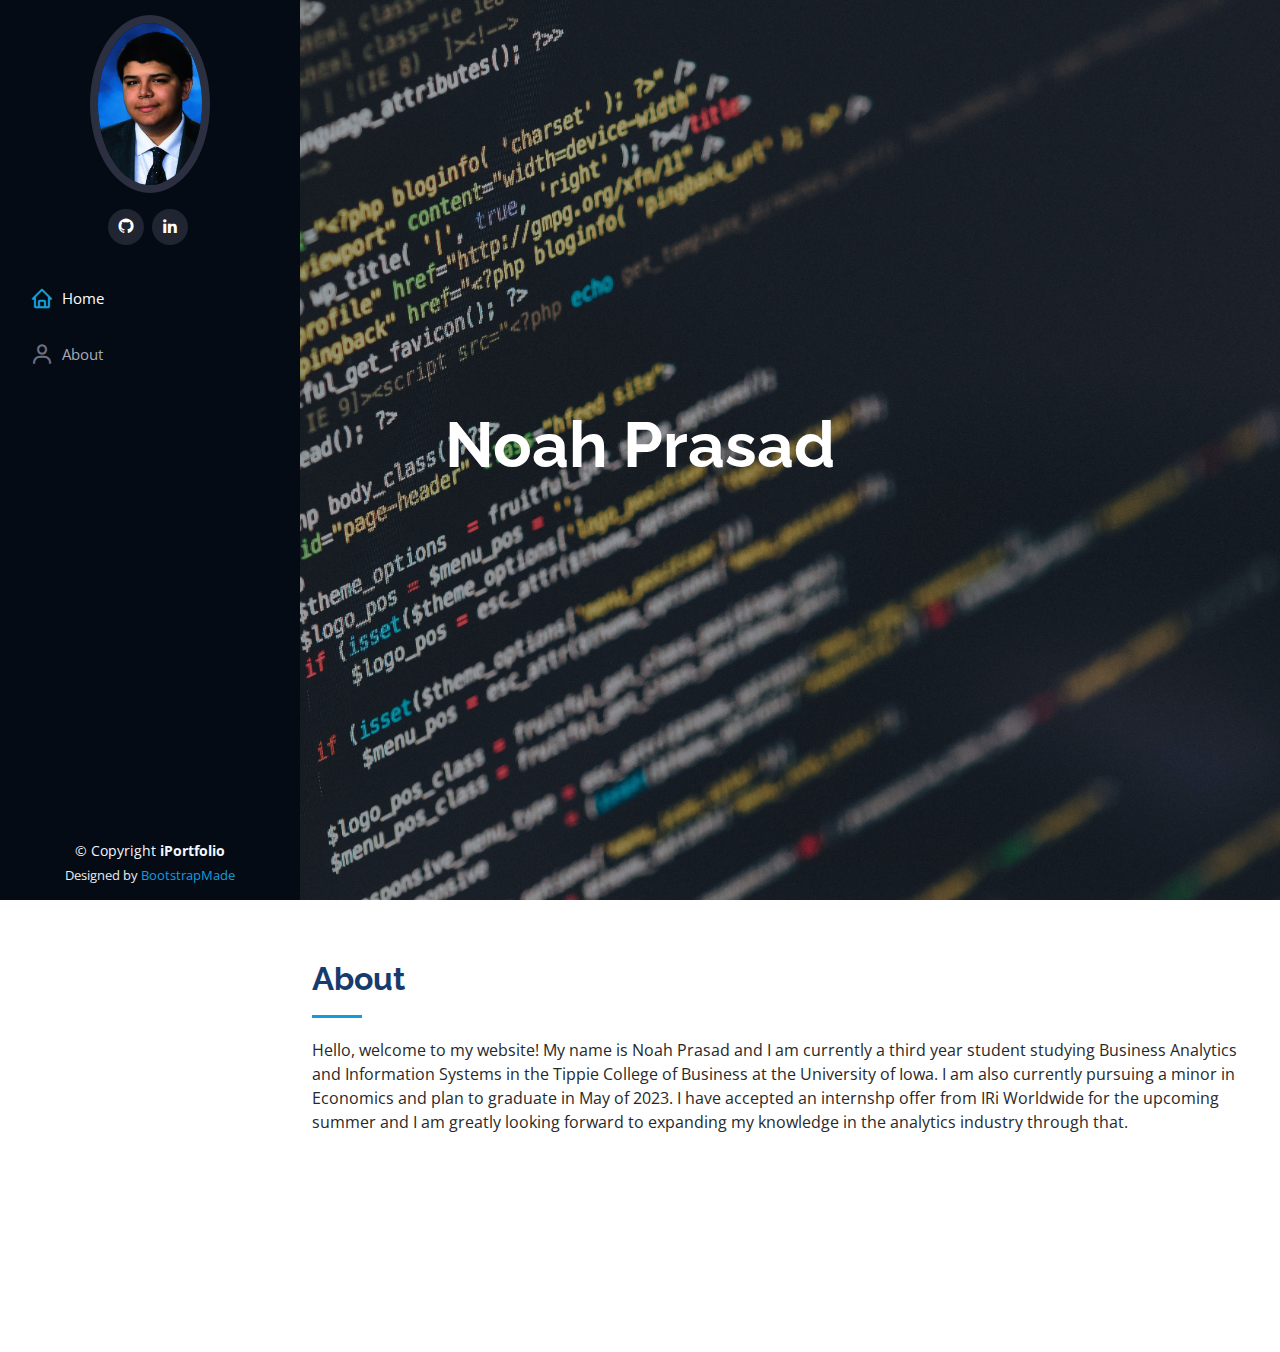
<file: index.html>
<!DOCTYPE html>
<html lang="en">

<head>
  <meta charset="utf-8">
  <meta content="width=device-width, initial-scale=1.0" name="viewport">

  <title>Noah Prasad</title>
  <meta content="" name="description">
  <meta content="" name="keywords">

  <!-- Favicons -->
  <link href="assets/img/favicon.png" rel="icon">
  <link href="assets/img/apple-touch-icon.png" rel="apple-touch-icon">

  <!-- Google Fonts -->
  <link href="https://fonts.googleapis.com/css?family=Open+Sans:300,300i,400,400i,600,600i,700,700i|Raleway:300,300i,400,400i,500,500i,600,600i,700,700i|Poppins:300,300i,400,400i,500,500i,600,600i,700,700i" rel="stylesheet">

  <!-- Vendor CSS Files -->
  <link href="assets/vendor/aos/aos.css" rel="stylesheet">
  <link href="assets/vendor/bootstrap/css/bootstrap.min.css" rel="stylesheet">
  <link href="assets/vendor/bootstrap-icons/bootstrap-icons.css" rel="stylesheet">
  <link href="assets/vendor/boxicons/css/boxicons.min.css" rel="stylesheet">
  <link href="assets/vendor/glightbox/css/glightbox.min.css" rel="stylesheet">
  <link href="assets/vendor/swiper/swiper-bundle.min.css" rel="stylesheet">

  <!-- Template Main CSS File -->
  <link href="assets/css/style.css" rel="stylesheet">

  <!-- =======================================================
  * Template Name: iPortfolio - v3.7.0
  * Template URL: https://bootstrapmade.com/iportfolio-bootstrap-portfolio-websites-template/
  * Author: BootstrapMade.com
  * License: https://bootstrapmade.com/license/
  ======================================================== -->
</head>

<body>

  <!-- ======= Mobile nav toggle button ======= -->
  <i class="bi bi-list mobile-nav-toggle d-xl-none"></i>

  <!-- ======= Header ======= -->
  <header id="header">
    <div class="d-flex flex-column">

      <div class="profile">
        <img src="assets/img/2019Pic.jpg" alt="" class="img-fluid rounded-circle">
        <div class="social-links mt-3 text-center">
          <a href="https://github.com/noah-prasad" class="GitHub" ><i class="bx bxl-github" ></i></a>
          <a href="https://www.linkedin.com/in/noah-prasad-7a62b321a/" class="linkedin"><i class="bx bxl-linkedin"></i></a>
        </div>
      </div>

      <nav id="navbar" class="nav-menu navbar">
        <ul>
          <li><a href="#hero" class="nav-link scrollto active"><i class="bx bx-home"></i> <span>Home</span></a></li>
          <li><a href="#about" class="nav-link scrollto"><i class="bx bx-user"></i> <span>About</span></a></li>
        </ul>
      </nav><!-- .nav-menu -->
    </div>
  </header><!-- End Header -->

  <!-- ======= Hero Section ======= -->
  <section id="hero" class="d-flex flex-column justify-content-center align-items-center">
    <div class="hero-container" data-aos="fade-in">
      <h1>Noah Prasad</h1>
    </div>
  </section><!-- End Hero -->

  <main id="main">

    <!-- ======= About Section ======= -->
    <section id="about" class="about">
      <div class="container">

        <div class="section-title">
          <h2>About</h2>
          <p>Hello, welcome to my website! My name is Noah Prasad and I am currently a third year student studying Business Analytics and Information Systems in the Tippie College of Business at the University of Iowa. I am also currently pursuing a minor in Economics and plan to graduate in May of 2023. I have accepted an internshp offer from IRi Worldwide for the upcoming summer and I am greatly looking forward to expanding my knowledge in the analytics industry through that.</p>
        </div>

        <div class="row">
          <div class="col-lg-8 pt-4 pt-lg-0 content" data-aos="fade-left">
            <h3>Contact Me:</h3>
            <div class="row">
              <div class="col-lg-6">
                <ul>
                  <li><i class="bi bi-chevron-right"></i> <strong>Email:</strong> <span>noah-prasad@uiowa.edu</span></li>
                  <li><i class="bi bi-chevron-right"></i> <strong>Phone:</strong> <span>(847)-431-8211</span></li>
                </ul>
              </div>
            </div>
          </div>
        </div>

      </div>
    </section><!-- End About Section -->


          </div>
          <div class="swiper-pagination"></div>
        </div>

      </div>
    </section><!-- End Testimonials Section -->

    
  </main><!-- End #main -->

  <!-- ======= Footer ======= -->
  <footer id="footer">
    <div class="container">
      <div class="copyright">
        &copy; Copyright <strong><span>iPortfolio</span></strong>
      </div>
      <div class="credits">
        <!-- All the links in the footer should remain intact. -->
        <!-- You can delete the links only if you purchased the pro version. -->
        <!-- Licensing information: https://bootstrapmade.com/license/ -->
        <!-- Purchase the pro version with working PHP/AJAX contact form: https://bootstrapmade.com/iportfolio-bootstrap-portfolio-websites-template/ -->
        Designed by <a href="https://bootstrapmade.com/">BootstrapMade</a>
      </div>
    </div>
  </footer><!-- End  Footer -->

  <a href="#" class="back-to-top d-flex align-items-center justify-content-center"><i class="bi bi-arrow-up-short"></i></a>

  <!-- Vendor JS Files -->
  <script src="assets/vendor/purecounter/purecounter.js"></script>
  <script src="assets/vendor/aos/aos.js"></script>
  <script src="assets/vendor/bootstrap/js/bootstrap.bundle.min.js"></script>
  <script src="assets/vendor/glightbox/js/glightbox.min.js"></script>
  <script src="assets/vendor/isotope-layout/isotope.pkgd.min.js"></script>
  <script src="assets/vendor/swiper/swiper-bundle.min.js"></script>
  <script src="assets/vendor/typed.js/typed.min.js"></script>
  <script src="assets/vendor/waypoints/noframework.waypoints.js"></script>
  <script src="assets/vendor/php-email-form/validate.js"></script>

  <!-- Template Main JS File -->
  <script src="assets/js/main.js"></script>

  <!-- Global site tag (gtag.js) - Google Analytics -->
<script async src="https://www.googletagmanager.com/gtag/js?id=G-T2H68P3661"></script>
<script>
  window.dataLayer = window.dataLayer || [];
  function gtag(){dataLayer.push(arguments);}
  gtag('js', new Date());

  gtag('config', 'G-T2H68P3661');
</script>
</body>

</html>
</file>
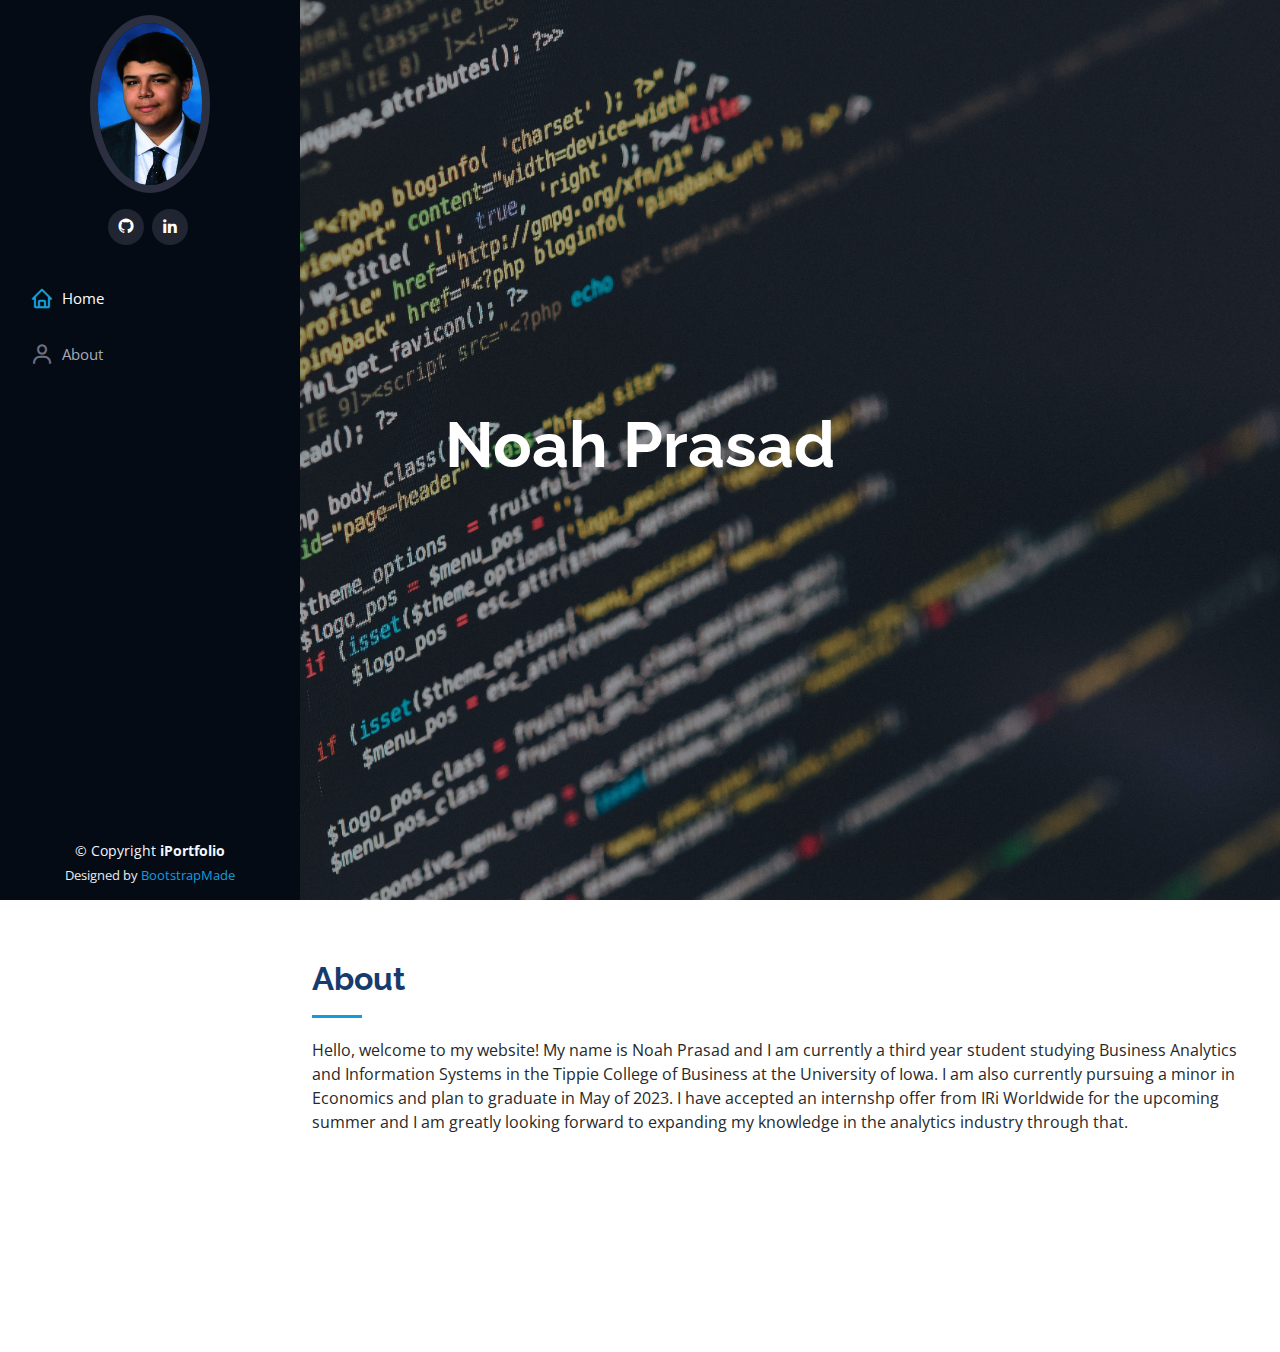
<file: iPortfolio/index.html>
<!DOCTYPE html>
<html lang="en">

<head>
  <meta charset="utf-8">
  <meta content="width=device-width, initial-scale=1.0" name="viewport">

  <title>Noah Prasad</title>
  <meta content="" name="description">
  <meta content="" name="keywords">

  <!-- Favicons -->
  <link href="assets/img/favicon.png" rel="icon">
  <link href="assets/img/apple-touch-icon.png" rel="apple-touch-icon">

  <!-- Google Fonts -->
  <link href="https://fonts.googleapis.com/css?family=Open+Sans:300,300i,400,400i,600,600i,700,700i|Raleway:300,300i,400,400i,500,500i,600,600i,700,700i|Poppins:300,300i,400,400i,500,500i,600,600i,700,700i" rel="stylesheet">

  <!-- Vendor CSS Files -->
  <link href="assets/vendor/aos/aos.css" rel="stylesheet">
  <link href="assets/vendor/bootstrap/css/bootstrap.min.css" rel="stylesheet">
  <link href="assets/vendor/bootstrap-icons/bootstrap-icons.css" rel="stylesheet">
  <link href="assets/vendor/boxicons/css/boxicons.min.css" rel="stylesheet">
  <link href="assets/vendor/glightbox/css/glightbox.min.css" rel="stylesheet">
  <link href="assets/vendor/swiper/swiper-bundle.min.css" rel="stylesheet">

  <!-- Template Main CSS File -->
  <link href="assets/css/style.css" rel="stylesheet">

  <!-- =======================================================
  * Template Name: iPortfolio - v3.7.0
  * Template URL: https://bootstrapmade.com/iportfolio-bootstrap-portfolio-websites-template/
  * Author: BootstrapMade.com
  * License: https://bootstrapmade.com/license/
  ======================================================== -->
</head>

<body>

  <!-- ======= Mobile nav toggle button ======= -->
  <i class="bi bi-list mobile-nav-toggle d-xl-none"></i>

  <!-- ======= Header ======= -->
  <header id="header">
    <div class="d-flex flex-column">

      <div class="profile">
        <img src="assets/img/2019Pic.jpg" alt="" class="img-fluid rounded-circle">
        <div class="social-links mt-3 text-center">
          <a href="https://github.com/noah-prasad" class="GitHub" ><i class="bx bxl-github" ></i></a>
          <a href="https://www.linkedin.com/in/noah-prasad-7a62b321a/" class="linkedin"><i class="bx bxl-linkedin"></i></a>
        </div>
      </div>

      <nav id="navbar" class="nav-menu navbar">
        <ul>
          <li><a href="#hero" class="nav-link scrollto active"><i class="bx bx-home"></i> <span>Home</span></a></li>
          <li><a href="#about" class="nav-link scrollto"><i class="bx bx-user"></i> <span>About</span></a></li>
        </ul>
      </nav><!-- .nav-menu -->
    </div>
  </header><!-- End Header -->

  <!-- ======= Hero Section ======= -->
  <section id="hero" class="d-flex flex-column justify-content-center align-items-center">
    <div class="hero-container" data-aos="fade-in">
      <h1>Noah Prasad</h1>
    </div>
  </section><!-- End Hero -->

  <main id="main">

    <!-- ======= About Section ======= -->
    <section id="about" class="about">
      <div class="container">

        <div class="section-title">
          <h2>About</h2>
          <p>Hello, welcome to my website! My name is Noah Prasad and I am currently a third year student studying Business Analytics and Information Systems in the Tippie College of Business at the University of Iowa. I am also currently pursuing a minor in Economics and plan to graduate in May of 2023. I have accepted an internshp offer from IRi Worldwide for the upcoming summer and I am greatly looking forward to expanding my knowledge in the analytics industry through that.</p>
        </div>

        <div class="row">
          <div class="col-lg-8 pt-4 pt-lg-0 content" data-aos="fade-left">
            <h3>Contact Me:</h3>
            <div class="row">
              <div class="col-lg-6">
                <ul>
                  <li><i class="bi bi-chevron-right"></i> <strong>Email:</strong> <span>noah-prasad@uiowa.edu</span></li>
                  <li><i class="bi bi-chevron-right"></i> <strong>Phone:</strong> <span>(847)-431-8211</span></li>
                </ul>
              </div>
            </div>
          </div>
        </div>

      </div>
    </section><!-- End About Section -->


          </div>
          <div class="swiper-pagination"></div>
        </div>

      </div>
    </section><!-- End Testimonials Section -->

    
  </main><!-- End #main -->

  <!-- ======= Footer ======= -->
  <footer id="footer">
    <div class="container">
      <div class="copyright">
        &copy; Copyright <strong><span>iPortfolio</span></strong>
      </div>
      <div class="credits">
        <!-- All the links in the footer should remain intact. -->
        <!-- You can delete the links only if you purchased the pro version. -->
        <!-- Licensing information: https://bootstrapmade.com/license/ -->
        <!-- Purchase the pro version with working PHP/AJAX contact form: https://bootstrapmade.com/iportfolio-bootstrap-portfolio-websites-template/ -->
        Designed by <a href="https://bootstrapmade.com/">BootstrapMade</a>
      </div>
    </div>
  </footer><!-- End  Footer -->

  <a href="#" class="back-to-top d-flex align-items-center justify-content-center"><i class="bi bi-arrow-up-short"></i></a>

  <!-- Vendor JS Files -->
  <script src="assets/vendor/purecounter/purecounter.js"></script>
  <script src="assets/vendor/aos/aos.js"></script>
  <script src="assets/vendor/bootstrap/js/bootstrap.bundle.min.js"></script>
  <script src="assets/vendor/glightbox/js/glightbox.min.js"></script>
  <script src="assets/vendor/isotope-layout/isotope.pkgd.min.js"></script>
  <script src="assets/vendor/swiper/swiper-bundle.min.js"></script>
  <script src="assets/vendor/typed.js/typed.min.js"></script>
  <script src="assets/vendor/waypoints/noframework.waypoints.js"></script>
  <script src="assets/vendor/php-email-form/validate.js"></script>

  <!-- Template Main JS File -->
  <script src="assets/js/main.js"></script>

</body>

</html>
</file>
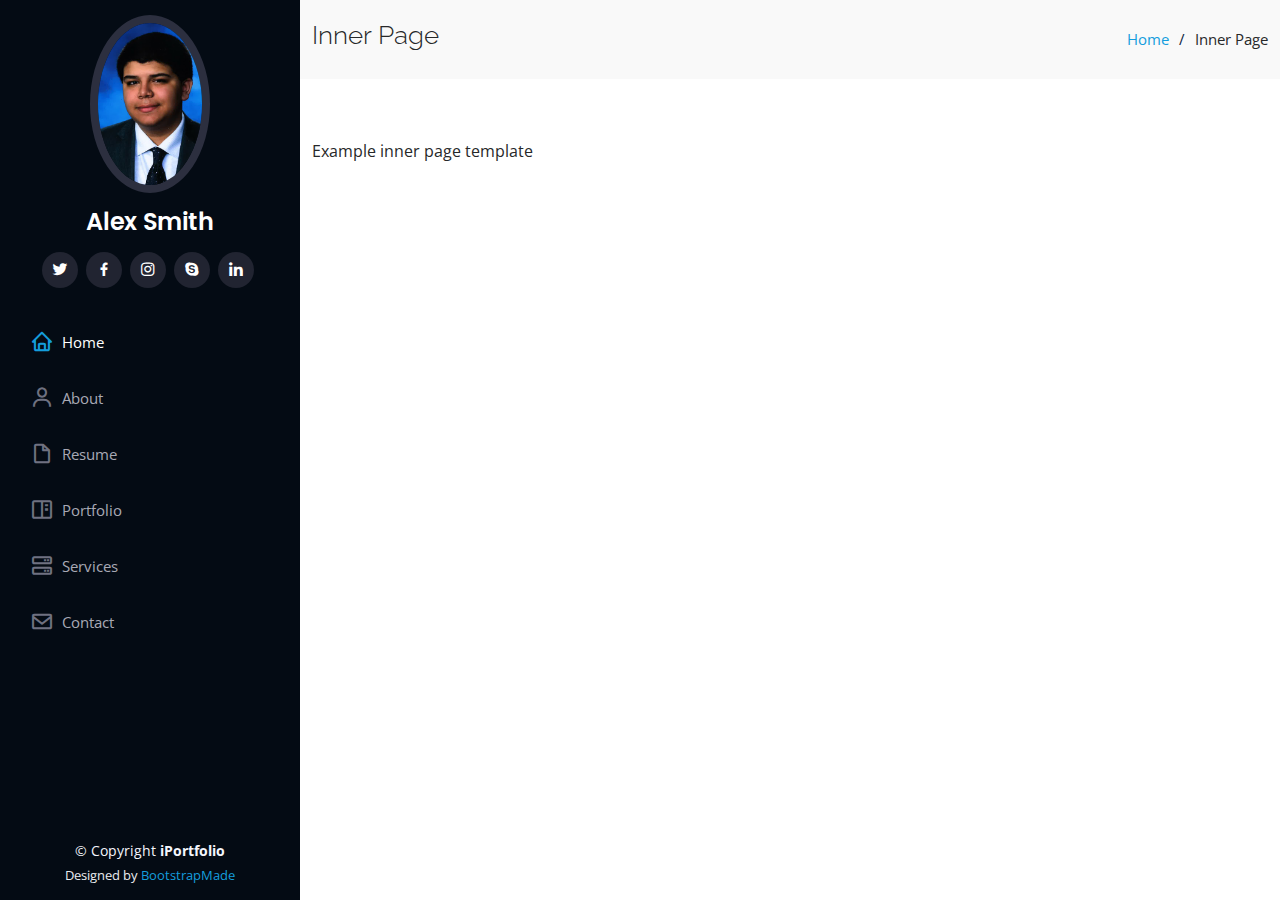
<file: inner-page.html>
<!DOCTYPE html>
<html lang="en">

<head>
  <meta charset="utf-8">
  <meta content="width=device-width, initial-scale=1.0" name="viewport">

  <title>Inner Page - iPortfolio Bootstrap Template</title>
  <meta content="" name="description">
  <meta content="" name="keywords">

  <!-- Favicons -->
  <link href="assets/img/favicon.png" rel="icon">
  <link href="assets/img/apple-touch-icon.png" rel="apple-touch-icon">

  <!-- Google Fonts -->
  <link href="https://fonts.googleapis.com/css?family=Open+Sans:300,300i,400,400i,600,600i,700,700i|Raleway:300,300i,400,400i,500,500i,600,600i,700,700i|Poppins:300,300i,400,400i,500,500i,600,600i,700,700i" rel="stylesheet">

  <!-- Vendor CSS Files -->
  <link href="assets/vendor/aos/aos.css" rel="stylesheet">
  <link href="assets/vendor/bootstrap/css/bootstrap.min.css" rel="stylesheet">
  <link href="assets/vendor/bootstrap-icons/bootstrap-icons.css" rel="stylesheet">
  <link href="assets/vendor/boxicons/css/boxicons.min.css" rel="stylesheet">
  <link href="assets/vendor/glightbox/css/glightbox.min.css" rel="stylesheet">
  <link href="assets/vendor/swiper/swiper-bundle.min.css" rel="stylesheet">

  <!-- Template Main CSS File -->
  <link href="assets/css/style.css" rel="stylesheet">

  <!-- =======================================================
  * Template Name: iPortfolio - v3.7.0
  * Template URL: https://bootstrapmade.com/iportfolio-bootstrap-portfolio-websites-template/
  * Author: BootstrapMade.com
  * License: https://bootstrapmade.com/license/
  ======================================================== -->
</head>

<body>

  <!-- ======= Mobile nav toggle button ======= -->
  <i class="bi bi-list mobile-nav-toggle d-xl-none"></i>

  <!-- ======= Header ======= -->
  <header id="header">
    <div class="d-flex flex-column">

      <div class="profile">
        <img src="assets/img/2019Pic.jpg" alt="" class="img-fluid rounded-circle">
        <h1 class="text-light"><a href="index.html">Alex Smith</a></h1>
        <div class="social-links mt-3 text-center">
          <a href="#" class="twitter"><i class="bx bxl-twitter"></i></a>
          <a href="#" class="facebook"><i class="bx bxl-facebook"></i></a>
          <a href="#" class="instagram"><i class="bx bxl-instagram"></i></a>
          <a href="#" class="google-plus"><i class="bx bxl-skype"></i></a>
          <a href="#" class="linkedin"><i class="bx bxl-linkedin"></i></a>
        </div>
      </div>

      <nav id="navbar" class="nav-menu navbar">
        <ul>
          <li><a href="#hero" class="nav-link scrollto active"><i class="bx bx-home"></i> <span>Home</span></a></li>
          <li><a href="#about" class="nav-link scrollto"><i class="bx bx-user"></i> <span>About</span></a></li>
          <li><a href="#resume" class="nav-link scrollto"><i class="bx bx-file-blank"></i> <span>Resume</span></a></li>
          <li><a href="#portfolio" class="nav-link scrollto"><i class="bx bx-book-content"></i> <span>Portfolio</span></a></li>
          <li><a href="#services" class="nav-link scrollto"><i class="bx bx-server"></i> <span>Services</span></a></li>
          <li><a href="#contact" class="nav-link scrollto"><i class="bx bx-envelope"></i> <span>Contact</span></a></li>
        </ul>
      </nav><!-- .nav-menu -->
    </div>
  </header><!-- End Header -->

  <main id="main">

    <!-- ======= Breadcrumbs ======= -->
    <section class="breadcrumbs">
      <div class="container">

        <div class="d-flex justify-content-between align-items-center">
          <h2>Inner Page</h2>
          <ol>
            <li><a href="index.html">Home</a></li>
            <li>Inner Page</li>
          </ol>
        </div>

      </div>
    </section><!-- End Breadcrumbs -->

    <section class="inner-page">
      <div class="container">
        <p>
          Example inner page template
        </p>
      </div>
    </section>

  </main><!-- End #main -->

  <!-- ======= Footer ======= -->
  <footer id="footer">
    <div class="container">
      <div class="copyright">
        &copy; Copyright <strong><span>iPortfolio</span></strong>
      </div>
      <div class="credits">
        <!-- All the links in the footer should remain intact. -->
        <!-- You can delete the links only if you purchased the pro version. -->
        <!-- Licensing information: https://bootstrapmade.com/license/ -->
        <!-- Purchase the pro version with working PHP/AJAX contact form: https://bootstrapmade.com/iportfolio-bootstrap-portfolio-websites-template/ -->
        Designed by <a href="https://bootstrapmade.com/">BootstrapMade</a>
      </div>
    </div>
  </footer><!-- End  Footer -->

  <a href="#" class="back-to-top d-flex align-items-center justify-content-center"><i class="bi bi-arrow-up-short"></i></a>

  <!-- Vendor JS Files -->
  <script src="assets/vendor/purecounter/purecounter.js"></script>
  <script src="assets/vendor/aos/aos.js"></script>
  <script src="assets/vendor/bootstrap/js/bootstrap.bundle.min.js"></script>
  <script src="assets/vendor/glightbox/js/glightbox.min.js"></script>
  <script src="assets/vendor/isotope-layout/isotope.pkgd.min.js"></script>
  <script src="assets/vendor/swiper/swiper-bundle.min.js"></script>
  <script src="assets/vendor/typed.js/typed.min.js"></script>
  <script src="assets/vendor/waypoints/noframework.waypoints.js"></script>
  <script src="assets/vendor/php-email-form/validate.js"></script>

  <!-- Template Main JS File -->
  <script src="assets/js/main.js"></script>

  <!-- Global site tag (gtag.js) - Google Analytics -->
<script async src="https://www.googletagmanager.com/gtag/js?id=G-T2H68P3661"></script>
<script>
  window.dataLayer = window.dataLayer || [];
  function gtag(){dataLayer.push(arguments);}
  gtag('js', new Date());

  gtag('config', 'G-T2H68P3661');
</script>
</body>

</html>
</file>
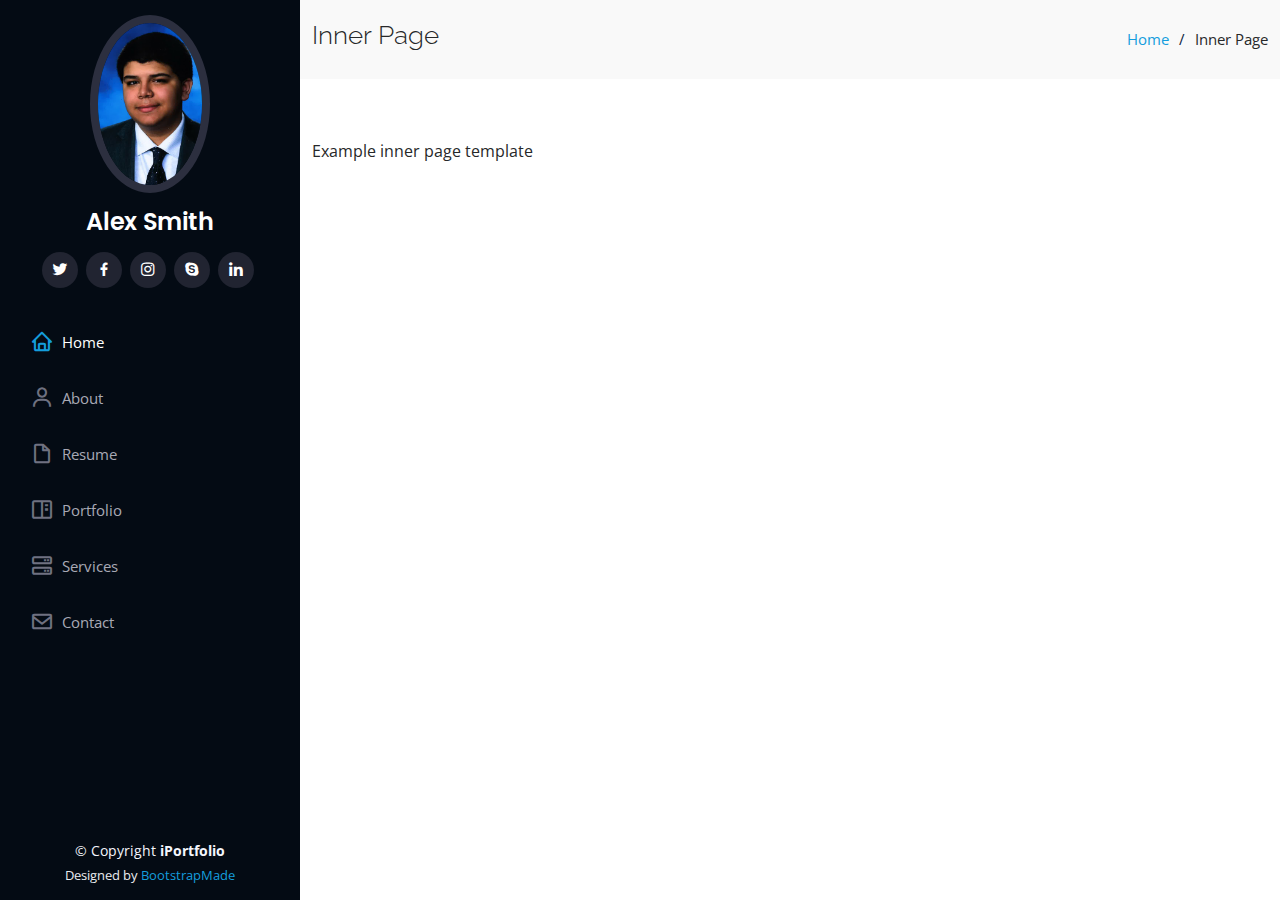
<file: iPortfolio/inner-page.html>
<!DOCTYPE html>
<html lang="en">

<head>
  <meta charset="utf-8">
  <meta content="width=device-width, initial-scale=1.0" name="viewport">

  <title>Inner Page - iPortfolio Bootstrap Template</title>
  <meta content="" name="description">
  <meta content="" name="keywords">

  <!-- Favicons -->
  <link href="assets/img/favicon.png" rel="icon">
  <link href="assets/img/apple-touch-icon.png" rel="apple-touch-icon">

  <!-- Google Fonts -->
  <link href="https://fonts.googleapis.com/css?family=Open+Sans:300,300i,400,400i,600,600i,700,700i|Raleway:300,300i,400,400i,500,500i,600,600i,700,700i|Poppins:300,300i,400,400i,500,500i,600,600i,700,700i" rel="stylesheet">

  <!-- Vendor CSS Files -->
  <link href="assets/vendor/aos/aos.css" rel="stylesheet">
  <link href="assets/vendor/bootstrap/css/bootstrap.min.css" rel="stylesheet">
  <link href="assets/vendor/bootstrap-icons/bootstrap-icons.css" rel="stylesheet">
  <link href="assets/vendor/boxicons/css/boxicons.min.css" rel="stylesheet">
  <link href="assets/vendor/glightbox/css/glightbox.min.css" rel="stylesheet">
  <link href="assets/vendor/swiper/swiper-bundle.min.css" rel="stylesheet">

  <!-- Template Main CSS File -->
  <link href="assets/css/style.css" rel="stylesheet">

  <!-- =======================================================
  * Template Name: iPortfolio - v3.7.0
  * Template URL: https://bootstrapmade.com/iportfolio-bootstrap-portfolio-websites-template/
  * Author: BootstrapMade.com
  * License: https://bootstrapmade.com/license/
  ======================================================== -->
</head>

<body>

  <!-- ======= Mobile nav toggle button ======= -->
  <i class="bi bi-list mobile-nav-toggle d-xl-none"></i>

  <!-- ======= Header ======= -->
  <header id="header">
    <div class="d-flex flex-column">

      <div class="profile">
        <img src="assets/img/2019Pic.jpg" alt="" class="img-fluid rounded-circle">
        <h1 class="text-light"><a href="index.html">Alex Smith</a></h1>
        <div class="social-links mt-3 text-center">
          <a href="#" class="twitter"><i class="bx bxl-twitter"></i></a>
          <a href="#" class="facebook"><i class="bx bxl-facebook"></i></a>
          <a href="#" class="instagram"><i class="bx bxl-instagram"></i></a>
          <a href="#" class="google-plus"><i class="bx bxl-skype"></i></a>
          <a href="#" class="linkedin"><i class="bx bxl-linkedin"></i></a>
        </div>
      </div>

      <nav id="navbar" class="nav-menu navbar">
        <ul>
          <li><a href="#hero" class="nav-link scrollto active"><i class="bx bx-home"></i> <span>Home</span></a></li>
          <li><a href="#about" class="nav-link scrollto"><i class="bx bx-user"></i> <span>About</span></a></li>
          <li><a href="#resume" class="nav-link scrollto"><i class="bx bx-file-blank"></i> <span>Resume</span></a></li>
          <li><a href="#portfolio" class="nav-link scrollto"><i class="bx bx-book-content"></i> <span>Portfolio</span></a></li>
          <li><a href="#services" class="nav-link scrollto"><i class="bx bx-server"></i> <span>Services</span></a></li>
          <li><a href="#contact" class="nav-link scrollto"><i class="bx bx-envelope"></i> <span>Contact</span></a></li>
        </ul>
      </nav><!-- .nav-menu -->
    </div>
  </header><!-- End Header -->

  <main id="main">

    <!-- ======= Breadcrumbs ======= -->
    <section class="breadcrumbs">
      <div class="container">

        <div class="d-flex justify-content-between align-items-center">
          <h2>Inner Page</h2>
          <ol>
            <li><a href="index.html">Home</a></li>
            <li>Inner Page</li>
          </ol>
        </div>

      </div>
    </section><!-- End Breadcrumbs -->

    <section class="inner-page">
      <div class="container">
        <p>
          Example inner page template
        </p>
      </div>
    </section>

  </main><!-- End #main -->

  <!-- ======= Footer ======= -->
  <footer id="footer">
    <div class="container">
      <div class="copyright">
        &copy; Copyright <strong><span>iPortfolio</span></strong>
      </div>
      <div class="credits">
        <!-- All the links in the footer should remain intact. -->
        <!-- You can delete the links only if you purchased the pro version. -->
        <!-- Licensing information: https://bootstrapmade.com/license/ -->
        <!-- Purchase the pro version with working PHP/AJAX contact form: https://bootstrapmade.com/iportfolio-bootstrap-portfolio-websites-template/ -->
        Designed by <a href="https://bootstrapmade.com/">BootstrapMade</a>
      </div>
    </div>
  </footer><!-- End  Footer -->

  <a href="#" class="back-to-top d-flex align-items-center justify-content-center"><i class="bi bi-arrow-up-short"></i></a>

  <!-- Vendor JS Files -->
  <script src="assets/vendor/purecounter/purecounter.js"></script>
  <script src="assets/vendor/aos/aos.js"></script>
  <script src="assets/vendor/bootstrap/js/bootstrap.bundle.min.js"></script>
  <script src="assets/vendor/glightbox/js/glightbox.min.js"></script>
  <script src="assets/vendor/isotope-layout/isotope.pkgd.min.js"></script>
  <script src="assets/vendor/swiper/swiper-bundle.min.js"></script>
  <script src="assets/vendor/typed.js/typed.min.js"></script>
  <script src="assets/vendor/waypoints/noframework.waypoints.js"></script>
  <script src="assets/vendor/php-email-form/validate.js"></script>

  <!-- Template Main JS File -->
  <script src="assets/js/main.js"></script>

</body>

</html>
</file>
<file: assets/css/style.css>
/**
* Template Name: iPortfolio - v3.7.0
* Template URL: https://bootstrapmade.com/iportfolio-bootstrap-portfolio-websites-template/
* Author: BootstrapMade.com
* License: https://bootstrapmade.com/license/
*/

/*--------------------------------------------------------------
# General
--------------------------------------------------------------*/
body {
  font-family: "Open Sans", sans-serif;
  color: #272829;
}

a {
  color: #149ddd;
  text-decoration: none;
}

a:hover {
  color: #37b3ed;
  text-decoration: none;
}

h1, h2, h3, h4, h5, h6 {
  font-family: "Raleway", sans-serif;
}

/*--------------------------------------------------------------
# Back to top button
--------------------------------------------------------------*/
.back-to-top {
  position: fixed;
  visibility: hidden;
  opacity: 0;
  right: 15px;
  bottom: 15px;
  z-index: 996;
  background: #149ddd;
  width: 40px;
  height: 40px;
  border-radius: 50px;
  transition: all 0.4s;
}
.back-to-top i {
  font-size: 28px;
  color: #fff;
  line-height: 0;
}
.back-to-top:hover {
  background: #2eafec;
  color: #fff;
}
.back-to-top.active {
  visibility: visible;
  opacity: 1;
}

/*--------------------------------------------------------------
# Header
--------------------------------------------------------------*/
#header {
  position: fixed;
  top: 0;
  left: 0;
  bottom: 0;
  width: 300px;
  transition: all ease-in-out 0.5s;
  z-index: 9997;
  transition: all 0.5s;
  padding: 0 15px;
  background: #040b14;
  overflow-y: auto;
}
#header .profile img {
  margin: 15px auto;
  display: block;
  width: 120px;
  border: 8px solid #2c2f3f;
}
#header .profile h1 {
  font-size: 24px;
  margin: 0;
  padding: 0;
  font-weight: 600;
  -moz-text-align-last: center;
  text-align-last: center;
  font-family: "Poppins", sans-serif;
}
#header .profile h1 a, #header .profile h1 a:hover {
  color: #fff;
  text-decoration: none;
}
#header .profile .social-links a {
  font-size: 18px;
  display: inline-block;
  background: #212431;
  color: #fff;
  line-height: 1;
  padding: 8px 0;
  margin-right: 4px;
  border-radius: 50%;
  text-align: center;
  width: 36px;
  height: 36px;
  transition: 0.3s;
}
#header .profile .social-links a:hover {
  background: #149ddd;
  color: #fff;
  text-decoration: none;
}

#main {
  margin-left: 300px;
}

@media (max-width: 1199px) {
  #header {
    left: -300px;
  }

  #main {
    margin-left: 0;
  }
}
/*--------------------------------------------------------------
# Navigation Menu
--------------------------------------------------------------*/
/* Desktop Navigation */
.nav-menu {
  padding: 30px 0 0 0;
}
.nav-menu * {
  margin: 0;
  padding: 0;
  list-style: none;
}
.nav-menu > ul > li {
  position: relative;
  white-space: nowrap;
}
.nav-menu a, .nav-menu a:focus {
  display: flex;
  align-items: center;
  color: #a8a9b4;
  padding: 12px 15px;
  margin-bottom: 8px;
  transition: 0.3s;
  font-size: 15px;
}
.nav-menu a i, .nav-menu a:focus i {
  font-size: 24px;
  padding-right: 8px;
  color: #6f7180;
}
.nav-menu a:hover, .nav-menu .active, .nav-menu .active:focus, .nav-menu li:hover > a {
  text-decoration: none;
  color: #fff;
}
.nav-menu a:hover i, .nav-menu .active i, .nav-menu .active:focus i, .nav-menu li:hover > a i {
  color: #149ddd;
}

/* Mobile Navigation */
.mobile-nav-toggle {
  position: fixed;
  right: 15px;
  top: 15px;
  z-index: 9998;
  border: 0;
  font-size: 24px;
  transition: all 0.4s;
  outline: none !important;
  background-color: #149ddd;
  color: #fff;
  width: 40px;
  height: 40px;
  display: inline-flex;
  align-items: center;
  justify-content: center;
  line-height: 0;
  border-radius: 50px;
  cursor: pointer;
}

.mobile-nav-active {
  overflow: hidden;
}
.mobile-nav-active #header {
  left: 0;
}

/*--------------------------------------------------------------
# Hero Section
--------------------------------------------------------------*/
#hero {
  width: 100%;
  height: 100vh;
  background: url("../img/codingPic.jpg") top center;
  background-size: cover;
}
#hero:before {
  content: "";
  background: rgba(5, 13, 24, 0.3);
  position: absolute;
  bottom: 0;
  top: 0;
  left: 0;
  right: 0;
  z-index: 1;
}
#hero .hero-container {
  position: relative;
  z-index: 2;
  min-width: 300px;
}
#hero h1 {
  margin: 0 0 10px 0;
  font-size: 64px;
  font-weight: 700;
  line-height: 56px;
  color: #fff;
}
#hero p {
  color: #fff;
  margin-bottom: 50px;
  font-size: 26px;
  font-family: "Poppins", sans-serif;
}
#hero p span {
  color: #fff;
  padding-bottom: 4px;
  letter-spacing: 1px;
  border-bottom: 3px solid #149ddd;
}
@media (min-width: 1024px) {
  #hero {
    background-attachment: fixed;
  }
}
@media (max-width: 768px) {
  #hero h1 {
    font-size: 28px;
    line-height: 36px;
  }
  #hero h2 {
    font-size: 18px;
    line-height: 24px;
    margin-bottom: 30px;
  }
}

/*--------------------------------------------------------------
# Sections General
--------------------------------------------------------------*/
section {
  padding: 60px 0;
  overflow: hidden;
}

.section-bg {
  background: #f5f8fd;
}

.section-title {
  padding-bottom: 30px;
}
.section-title h2 {
  font-size: 32px;
  font-weight: bold;
  margin-bottom: 20px;
  padding-bottom: 20px;
  position: relative;
  color: #173b6c;
}
.section-title h2::after {
  content: "";
  position: absolute;
  display: block;
  width: 50px;
  height: 3px;
  background: #149ddd;
  bottom: 0;
  left: 0;
}
.section-title p {
  margin-bottom: 0;
}

/*--------------------------------------------------------------
# About
--------------------------------------------------------------*/
.about .content h3 {
  font-weight: 700;
  font-size: 26px;
  color: #173b6c;
}
.about .content ul {
  list-style: none;
  padding: 0;
}
.about .content ul li {
  margin-bottom: 20px;
  display: flex;
  align-items: center;
}
.about .content ul strong {
  margin-right: 10px;
}
.about .content ul i {
  font-size: 16px;
  margin-right: 5px;
  color: #149ddd;
  line-height: 0;
}
.about .content p:last-child {
  margin-bottom: 0;
}

/*--------------------------------------------------------------
# Facts
--------------------------------------------------------------*/
.facts {
  padding-bottom: 30px;
}
.facts .count-box {
  padding: 30px;
  width: 100%;
}
.facts .count-box i {
  display: block;
  font-size: 44px;
  color: #149ddd;
  float: left;
  line-height: 0;
}
.facts .count-box span {
  font-size: 48px;
  line-height: 40px;
  display: block;
  font-weight: 700;
  color: #050d18;
  margin-left: 60px;
}
.facts .count-box p {
  padding: 15px 0 0 0;
  margin: 0 0 0 60px;
  font-family: "Raleway", sans-serif;
  font-size: 14px;
  color: #122f57;
}
.facts .count-box a {
  font-weight: 600;
  display: block;
  margin-top: 20px;
  color: #122f57;
  font-size: 15px;
  font-family: "Poppins", sans-serif;
  transition: ease-in-out 0.3s;
}
.facts .count-box a:hover {
  color: #1f5297;
}

/*--------------------------------------------------------------
# Akills
--------------------------------------------------------------*/
.skills .progress {
  height: 60px;
  display: block;
  background: none;
  border-radius: 0;
}
.skills .progress .skill {
  padding: 0;
  margin: 0 0 6px 0;
  text-transform: uppercase;
  display: block;
  font-weight: 600;
  font-family: "Poppins", sans-serif;
  color: #050d18;
}
.skills .progress .skill .val {
  float: right;
  font-style: normal;
}
.skills .progress-bar-wrap {
  background: #dce8f8;
  height: 10px;
}
.skills .progress-bar {
  width: 1px;
  height: 10px;
  transition: 0.9s;
  background-color: #149ddd;
}

/*--------------------------------------------------------------
# Resume
--------------------------------------------------------------*/
.resume .resume-title {
  font-size: 26px;
  font-weight: 700;
  margin-top: 20px;
  margin-bottom: 20px;
  color: #050d18;
}
.resume .resume-item {
  padding: 0 0 20px 20px;
  margin-top: -2px;
  border-left: 2px solid #1f5297;
  position: relative;
}
.resume .resume-item h4 {
  line-height: 18px;
  font-size: 18px;
  font-weight: 600;
  text-transform: uppercase;
  font-family: "Poppins", sans-serif;
  color: #050d18;
  margin-bottom: 10px;
}
.resume .resume-item h5 {
  font-size: 16px;
  background: #e4edf9;
  padding: 5px 15px;
  display: inline-block;
  font-weight: 600;
  margin-bottom: 10px;
}
.resume .resume-item ul {
  padding-left: 20px;
}
.resume .resume-item ul li {
  padding-bottom: 10px;
}
.resume .resume-item:last-child {
  padding-bottom: 0;
}
.resume .resume-item::before {
  content: "";
  position: absolute;
  width: 16px;
  height: 16px;
  border-radius: 50px;
  left: -9px;
  top: 0;
  background: #fff;
  border: 2px solid #1f5297;
}

/*--------------------------------------------------------------
# Portfolio
--------------------------------------------------------------*/
.portfolio .portfolio-item {
  margin-bottom: 30px;
}
.portfolio #portfolio-flters {
  padding: 0;
  margin: 0 auto 35px auto;
  list-style: none;
  text-align: center;
  background: #fff;
  border-radius: 50px;
  padding: 2px 15px;
}
.portfolio #portfolio-flters li {
  cursor: pointer;
  display: inline-block;
  padding: 10px 15px 8px 15px;
  font-size: 14px;
  font-weight: 600;
  line-height: 1;
  text-transform: uppercase;
  color: #272829;
  margin-bottom: 5px;
  transition: all 0.3s ease-in-out;
}
.portfolio #portfolio-flters li:hover, .portfolio #portfolio-flters li.filter-active {
  color: #149ddd;
}
.portfolio #portfolio-flters li:last-child {
  margin-right: 0;
}
.portfolio .portfolio-wrap {
  transition: 0.3s;
  position: relative;
  overflow: hidden;
  z-index: 1;
}
.portfolio .portfolio-wrap::before {
  content: "";
  background: rgba(255, 255, 255, 0.5);
  position: absolute;
  left: 0;
  right: 0;
  top: 0;
  bottom: 0;
  transition: all ease-in-out 0.3s;
  z-index: 2;
  opacity: 0;
}
.portfolio .portfolio-wrap .portfolio-links {
  opacity: 1;
  left: 0;
  right: 0;
  bottom: -60px;
  z-index: 3;
  position: absolute;
  transition: all ease-in-out 0.3s;
  display: flex;
  justify-content: center;
}
.portfolio .portfolio-wrap .portfolio-links a {
  color: #fff;
  font-size: 28px;
  text-align: center;
  background: rgba(20, 157, 221, 0.75);
  transition: 0.3s;
  width: 50%;
}
.portfolio .portfolio-wrap .portfolio-links a:hover {
  background: rgba(20, 157, 221, 0.95);
}
.portfolio .portfolio-wrap .portfolio-links a + a {
  border-left: 1px solid #37b3ed;
}
.portfolio .portfolio-wrap:hover::before {
  top: 0;
  left: 0;
  right: 0;
  bottom: 0;
  opacity: 1;
}
.portfolio .portfolio-wrap:hover .portfolio-links {
  opacity: 1;
  bottom: 0;
}

/*--------------------------------------------------------------
# Portfolio Details
--------------------------------------------------------------*/
.portfolio-details {
  padding-top: 40px;
}
.portfolio-details .portfolio-details-slider img {
  width: 100%;
}
.portfolio-details .portfolio-details-slider .swiper-pagination {
  margin-top: 20px;
  position: relative;
}
.portfolio-details .portfolio-details-slider .swiper-pagination .swiper-pagination-bullet {
  width: 12px;
  height: 12px;
  background-color: #fff;
  opacity: 1;
  border: 1px solid #149ddd;
}
.portfolio-details .portfolio-details-slider .swiper-pagination .swiper-pagination-bullet-active {
  background-color: #149ddd;
}
.portfolio-details .portfolio-info {
  padding: 30px;
  box-shadow: 0px 0 30px rgba(5, 13, 24, 0.08);
}
.portfolio-details .portfolio-info h3 {
  font-size: 22px;
  font-weight: 700;
  margin-bottom: 20px;
  padding-bottom: 20px;
  border-bottom: 1px solid #eee;
}
.portfolio-details .portfolio-info ul {
  list-style: none;
  padding: 0;
  font-size: 15px;
}
.portfolio-details .portfolio-info ul li + li {
  margin-top: 10px;
}
.portfolio-details .portfolio-description {
  padding-top: 30px;
}
.portfolio-details .portfolio-description h2 {
  font-size: 26px;
  font-weight: 700;
  margin-bottom: 20px;
}
.portfolio-details .portfolio-description p {
  padding: 0;
}

/*--------------------------------------------------------------
# Services
--------------------------------------------------------------*/
.services .icon-box {
  margin-bottom: 20px;
}
.services .icon {
  float: left;
  display: flex;
  align-items: center;
  justify-content: center;
  width: 54px;
  height: 54px;
  background: #149ddd;
  border-radius: 50%;
  transition: 0.5s;
  border: 1px solid #149ddd;
}
.services .icon i {
  color: #fff;
  font-size: 24px;
  line-height: 0;
}
.services .icon-box:hover .icon {
  background: #fff;
}
.services .icon-box:hover .icon i {
  color: #149ddd;
}
.services .title {
  margin-left: 80px;
  font-weight: 700;
  margin-bottom: 15px;
  font-size: 18px;
}
.services .title a {
  color: #343a40;
}
.services .title a:hover {
  color: #149ddd;
}
.services .description {
  margin-left: 80px;
  line-height: 24px;
  font-size: 14px;
}

/*--------------------------------------------------------------
# Testimonials
--------------------------------------------------------------*/
.testimonials .testimonials-carousel, .testimonials .testimonials-slider {
  overflow: hidden;
}
.testimonials .testimonial-item {
  box-sizing: content-box;
  text-align: center;
  min-height: 320px;
}
.testimonials .testimonial-item .testimonial-img {
  width: 90px;
  border-radius: 50%;
  margin: 0 auto;
}
.testimonials .testimonial-item h3 {
  font-size: 18px;
  font-weight: bold;
  margin: 10px 0 5px 0;
  color: #111;
}
.testimonials .testimonial-item h4 {
  font-size: 14px;
  color: #999;
  margin: 0;
}
.testimonials .testimonial-item .quote-icon-left, .testimonials .testimonial-item .quote-icon-right {
  color: #c3e8fa;
  font-size: 26px;
}
.testimonials .testimonial-item .quote-icon-left {
  display: inline-block;
  left: -5px;
  position: relative;
}
.testimonials .testimonial-item .quote-icon-right {
  display: inline-block;
  right: -5px;
  position: relative;
  top: 10px;
}
.testimonials .testimonial-item p {
  font-style: italic;
  margin: 0 15px 15px 15px;
  padding: 20px;
  background: #fff;
  position: relative;
  margin-bottom: 35px;
  border-radius: 6px;
  box-shadow: 0px 2px 15px rgba(0, 0, 0, 0.1);
}
.testimonials .testimonial-item p::after {
  content: "";
  width: 0;
  height: 0;
  border-top: 20px solid #fff;
  border-right: 20px solid transparent;
  border-left: 20px solid transparent;
  position: absolute;
  bottom: -20px;
  left: calc(50% - 20px);
}
.testimonials .swiper-pagination {
  margin-top: 20px;
  position: relative;
}
.testimonials .swiper-pagination .swiper-pagination-bullet {
  width: 12px;
  height: 12px;
  background-color: #fff;
  opacity: 1;
  border: 1px solid #149ddd;
}
.testimonials .swiper-pagination .swiper-pagination-bullet-active {
  background-color: #149ddd;
}

/*--------------------------------------------------------------
# Contact
--------------------------------------------------------------*/
.contact {
  padding-bottom: 130px;
}
.contact .info {
  padding: 30px;
  background: #fff;
  width: 100%;
  box-shadow: 0 0 24px 0 rgba(0, 0, 0, 0.12);
}
.contact .info i {
  font-size: 20px;
  color: #149ddd;
  float: left;
  width: 44px;
  height: 44px;
  background: #dff3fc;
  display: flex;
  justify-content: center;
  align-items: center;
  border-radius: 50px;
  transition: all 0.3s ease-in-out;
}
.contact .info h4 {
  padding: 0 0 0 60px;
  font-size: 22px;
  font-weight: 600;
  margin-bottom: 5px;
  color: #050d18;
}
.contact .info p {
  padding: 0 0 10px 60px;
  margin-bottom: 20px;
  font-size: 14px;
  color: #173b6c;
}
.contact .info .email p {
  padding-top: 5px;
}
.contact .info .social-links {
  padding-left: 60px;
}
.contact .info .social-links a {
  font-size: 18px;
  display: inline-block;
  background: #333;
  color: #fff;
  line-height: 1;
  padding: 8px 0;
  border-radius: 50%;
  text-align: center;
  width: 36px;
  height: 36px;
  transition: 0.3s;
  margin-right: 10px;
}
.contact .info .social-links a:hover {
  background: #149ddd;
  color: #fff;
}
.contact .info .email:hover i, .contact .info .address:hover i, .contact .info .phone:hover i {
  background: #149ddd;
  color: #fff;
}
.contact .php-email-form {
  width: 100%;
  padding: 30px;
  background: #fff;
  box-shadow: 0 0 24px 0 rgba(0, 0, 0, 0.12);
}
.contact .php-email-form .form-group {
  padding-bottom: 8px;
}
.contact .php-email-form .validate {
  display: none;
  color: red;
  margin: 0 0 15px 0;
  font-weight: 400;
  font-size: 13px;
}
.contact .php-email-form .error-message {
  display: none;
  color: #fff;
  background: #ed3c0d;
  text-align: left;
  padding: 15px;
  font-weight: 600;
}
.contact .php-email-form .error-message br + br {
  margin-top: 25px;
}
.contact .php-email-form .sent-message {
  display: none;
  color: #fff;
  background: #18d26e;
  text-align: center;
  padding: 15px;
  font-weight: 600;
}
.contact .php-email-form .loading {
  display: none;
  background: #fff;
  text-align: center;
  padding: 15px;
}
.contact .php-email-form .loading:before {
  content: "";
  display: inline-block;
  border-radius: 50%;
  width: 24px;
  height: 24px;
  margin: 0 10px -6px 0;
  border: 3px solid #18d26e;
  border-top-color: #eee;
  -webkit-animation: animate-loading 1s linear infinite;
  animation: animate-loading 1s linear infinite;
}
.contact .php-email-form .form-group {
  margin-bottom: 15px;
}
.contact .php-email-form label {
  padding-bottom: 8px;
}
.contact .php-email-form input, .contact .php-email-form textarea {
  border-radius: 0;
  box-shadow: none;
  font-size: 14px;
}
.contact .php-email-form input {
  height: 44px;
}
.contact .php-email-form textarea {
  padding: 10px 15px;
}
.contact .php-email-form button[type=submit] {
  background: #149ddd;
  border: 0;
  padding: 10px 24px;
  color: #fff;
  transition: 0.4s;
  border-radius: 4px;
}
.contact .php-email-form button[type=submit]:hover {
  background: #37b3ed;
}
@-webkit-keyframes animate-loading {
  0% {
    transform: rotate(0deg);
  }
  100% {
    transform: rotate(360deg);
  }
}
@keyframes animate-loading {
  0% {
    transform: rotate(0deg);
  }
  100% {
    transform: rotate(360deg);
  }
}

/*--------------------------------------------------------------
# Breadcrumbs
--------------------------------------------------------------*/
.breadcrumbs {
  padding: 20px 0;
  background: #f9f9f9;
}
.breadcrumbs h2 {
  font-size: 26px;
  font-weight: 300;
}
.breadcrumbs ol {
  display: flex;
  flex-wrap: wrap;
  list-style: none;
  padding: 0;
  margin: 0;
  font-size: 15px;
}
.breadcrumbs ol li + li {
  padding-left: 10px;
}
.breadcrumbs ol li + li::before {
  display: inline-block;
  padding-right: 10px;
  color: #0e2442;
  content: "/";
}
@media (max-width: 768px) {
  .breadcrumbs .d-flex {
    display: block !important;
  }
  .breadcrumbs ol {
    display: block;
  }
  .breadcrumbs ol li {
    display: inline-block;
  }
}

/*--------------------------------------------------------------
# Footer
--------------------------------------------------------------*/
#footer {
  padding: 15px;
  color: #f4f6fd;
  font-size: 14px;
  position: fixed;
  left: 0;
  bottom: 0;
  width: 300px;
  z-index: 9999;
  background: #040b14;
}
#footer .copyright {
  text-align: center;
}
#footer .credits {
  padding-top: 5px;
  text-align: center;
  font-size: 13px;
  color: #eaebf0;
}
@media (max-width: 1199px) {
  #footer {
    position: static;
    width: auto;
    padding-right: 20px 15px;
  }
}
</file>
<file: iPortfolio/assets/css/style.css>
/**
* Template Name: iPortfolio - v3.7.0
* Template URL: https://bootstrapmade.com/iportfolio-bootstrap-portfolio-websites-template/
* Author: BootstrapMade.com
* License: https://bootstrapmade.com/license/
*/

/*--------------------------------------------------------------
# General
--------------------------------------------------------------*/
body {
  font-family: "Open Sans", sans-serif;
  color: #272829;
}

a {
  color: #149ddd;
  text-decoration: none;
}

a:hover {
  color: #37b3ed;
  text-decoration: none;
}

h1, h2, h3, h4, h5, h6 {
  font-family: "Raleway", sans-serif;
}

/*--------------------------------------------------------------
# Back to top button
--------------------------------------------------------------*/
.back-to-top {
  position: fixed;
  visibility: hidden;
  opacity: 0;
  right: 15px;
  bottom: 15px;
  z-index: 996;
  background: #149ddd;
  width: 40px;
  height: 40px;
  border-radius: 50px;
  transition: all 0.4s;
}
.back-to-top i {
  font-size: 28px;
  color: #fff;
  line-height: 0;
}
.back-to-top:hover {
  background: #2eafec;
  color: #fff;
}
.back-to-top.active {
  visibility: visible;
  opacity: 1;
}

/*--------------------------------------------------------------
# Header
--------------------------------------------------------------*/
#header {
  position: fixed;
  top: 0;
  left: 0;
  bottom: 0;
  width: 300px;
  transition: all ease-in-out 0.5s;
  z-index: 9997;
  transition: all 0.5s;
  padding: 0 15px;
  background: #040b14;
  overflow-y: auto;
}
#header .profile img {
  margin: 15px auto;
  display: block;
  width: 120px;
  border: 8px solid #2c2f3f;
}
#header .profile h1 {
  font-size: 24px;
  margin: 0;
  padding: 0;
  font-weight: 600;
  -moz-text-align-last: center;
  text-align-last: center;
  font-family: "Poppins", sans-serif;
}
#header .profile h1 a, #header .profile h1 a:hover {
  color: #fff;
  text-decoration: none;
}
#header .profile .social-links a {
  font-size: 18px;
  display: inline-block;
  background: #212431;
  color: #fff;
  line-height: 1;
  padding: 8px 0;
  margin-right: 4px;
  border-radius: 50%;
  text-align: center;
  width: 36px;
  height: 36px;
  transition: 0.3s;
}
#header .profile .social-links a:hover {
  background: #149ddd;
  color: #fff;
  text-decoration: none;
}

#main {
  margin-left: 300px;
}

@media (max-width: 1199px) {
  #header {
    left: -300px;
  }

  #main {
    margin-left: 0;
  }
}
/*--------------------------------------------------------------
# Navigation Menu
--------------------------------------------------------------*/
/* Desktop Navigation */
.nav-menu {
  padding: 30px 0 0 0;
}
.nav-menu * {
  margin: 0;
  padding: 0;
  list-style: none;
}
.nav-menu > ul > li {
  position: relative;
  white-space: nowrap;
}
.nav-menu a, .nav-menu a:focus {
  display: flex;
  align-items: center;
  color: #a8a9b4;
  padding: 12px 15px;
  margin-bottom: 8px;
  transition: 0.3s;
  font-size: 15px;
}
.nav-menu a i, .nav-menu a:focus i {
  font-size: 24px;
  padding-right: 8px;
  color: #6f7180;
}
.nav-menu a:hover, .nav-menu .active, .nav-menu .active:focus, .nav-menu li:hover > a {
  text-decoration: none;
  color: #fff;
}
.nav-menu a:hover i, .nav-menu .active i, .nav-menu .active:focus i, .nav-menu li:hover > a i {
  color: #149ddd;
}

/* Mobile Navigation */
.mobile-nav-toggle {
  position: fixed;
  right: 15px;
  top: 15px;
  z-index: 9998;
  border: 0;
  font-size: 24px;
  transition: all 0.4s;
  outline: none !important;
  background-color: #149ddd;
  color: #fff;
  width: 40px;
  height: 40px;
  display: inline-flex;
  align-items: center;
  justify-content: center;
  line-height: 0;
  border-radius: 50px;
  cursor: pointer;
}

.mobile-nav-active {
  overflow: hidden;
}
.mobile-nav-active #header {
  left: 0;
}

/*--------------------------------------------------------------
# Hero Section
--------------------------------------------------------------*/
#hero {
  width: 100%;
  height: 100vh;
  background: url("../img/codingPic.jpg") top center;
  background-size: cover;
}
#hero:before {
  content: "";
  background: rgba(5, 13, 24, 0.3);
  position: absolute;
  bottom: 0;
  top: 0;
  left: 0;
  right: 0;
  z-index: 1;
}
#hero .hero-container {
  position: relative;
  z-index: 2;
  min-width: 300px;
}
#hero h1 {
  margin: 0 0 10px 0;
  font-size: 64px;
  font-weight: 700;
  line-height: 56px;
  color: #fff;
}
#hero p {
  color: #fff;
  margin-bottom: 50px;
  font-size: 26px;
  font-family: "Poppins", sans-serif;
}
#hero p span {
  color: #fff;
  padding-bottom: 4px;
  letter-spacing: 1px;
  border-bottom: 3px solid #149ddd;
}
@media (min-width: 1024px) {
  #hero {
    background-attachment: fixed;
  }
}
@media (max-width: 768px) {
  #hero h1 {
    font-size: 28px;
    line-height: 36px;
  }
  #hero h2 {
    font-size: 18px;
    line-height: 24px;
    margin-bottom: 30px;
  }
}

/*--------------------------------------------------------------
# Sections General
--------------------------------------------------------------*/
section {
  padding: 60px 0;
  overflow: hidden;
}

.section-bg {
  background: #f5f8fd;
}

.section-title {
  padding-bottom: 30px;
}
.section-title h2 {
  font-size: 32px;
  font-weight: bold;
  margin-bottom: 20px;
  padding-bottom: 20px;
  position: relative;
  color: #173b6c;
}
.section-title h2::after {
  content: "";
  position: absolute;
  display: block;
  width: 50px;
  height: 3px;
  background: #149ddd;
  bottom: 0;
  left: 0;
}
.section-title p {
  margin-bottom: 0;
}

/*--------------------------------------------------------------
# About
--------------------------------------------------------------*/
.about .content h3 {
  font-weight: 700;
  font-size: 26px;
  color: #173b6c;
}
.about .content ul {
  list-style: none;
  padding: 0;
}
.about .content ul li {
  margin-bottom: 20px;
  display: flex;
  align-items: center;
}
.about .content ul strong {
  margin-right: 10px;
}
.about .content ul i {
  font-size: 16px;
  margin-right: 5px;
  color: #149ddd;
  line-height: 0;
}
.about .content p:last-child {
  margin-bottom: 0;
}

/*--------------------------------------------------------------
# Facts
--------------------------------------------------------------*/
.facts {
  padding-bottom: 30px;
}
.facts .count-box {
  padding: 30px;
  width: 100%;
}
.facts .count-box i {
  display: block;
  font-size: 44px;
  color: #149ddd;
  float: left;
  line-height: 0;
}
.facts .count-box span {
  font-size: 48px;
  line-height: 40px;
  display: block;
  font-weight: 700;
  color: #050d18;
  margin-left: 60px;
}
.facts .count-box p {
  padding: 15px 0 0 0;
  margin: 0 0 0 60px;
  font-family: "Raleway", sans-serif;
  font-size: 14px;
  color: #122f57;
}
.facts .count-box a {
  font-weight: 600;
  display: block;
  margin-top: 20px;
  color: #122f57;
  font-size: 15px;
  font-family: "Poppins", sans-serif;
  transition: ease-in-out 0.3s;
}
.facts .count-box a:hover {
  color: #1f5297;
}

/*--------------------------------------------------------------
# Akills
--------------------------------------------------------------*/
.skills .progress {
  height: 60px;
  display: block;
  background: none;
  border-radius: 0;
}
.skills .progress .skill {
  padding: 0;
  margin: 0 0 6px 0;
  text-transform: uppercase;
  display: block;
  font-weight: 600;
  font-family: "Poppins", sans-serif;
  color: #050d18;
}
.skills .progress .skill .val {
  float: right;
  font-style: normal;
}
.skills .progress-bar-wrap {
  background: #dce8f8;
  height: 10px;
}
.skills .progress-bar {
  width: 1px;
  height: 10px;
  transition: 0.9s;
  background-color: #149ddd;
}

/*--------------------------------------------------------------
# Resume
--------------------------------------------------------------*/
.resume .resume-title {
  font-size: 26px;
  font-weight: 700;
  margin-top: 20px;
  margin-bottom: 20px;
  color: #050d18;
}
.resume .resume-item {
  padding: 0 0 20px 20px;
  margin-top: -2px;
  border-left: 2px solid #1f5297;
  position: relative;
}
.resume .resume-item h4 {
  line-height: 18px;
  font-size: 18px;
  font-weight: 600;
  text-transform: uppercase;
  font-family: "Poppins", sans-serif;
  color: #050d18;
  margin-bottom: 10px;
}
.resume .resume-item h5 {
  font-size: 16px;
  background: #e4edf9;
  padding: 5px 15px;
  display: inline-block;
  font-weight: 600;
  margin-bottom: 10px;
}
.resume .resume-item ul {
  padding-left: 20px;
}
.resume .resume-item ul li {
  padding-bottom: 10px;
}
.resume .resume-item:last-child {
  padding-bottom: 0;
}
.resume .resume-item::before {
  content: "";
  position: absolute;
  width: 16px;
  height: 16px;
  border-radius: 50px;
  left: -9px;
  top: 0;
  background: #fff;
  border: 2px solid #1f5297;
}

/*--------------------------------------------------------------
# Portfolio
--------------------------------------------------------------*/
.portfolio .portfolio-item {
  margin-bottom: 30px;
}
.portfolio #portfolio-flters {
  padding: 0;
  margin: 0 auto 35px auto;
  list-style: none;
  text-align: center;
  background: #fff;
  border-radius: 50px;
  padding: 2px 15px;
}
.portfolio #portfolio-flters li {
  cursor: pointer;
  display: inline-block;
  padding: 10px 15px 8px 15px;
  font-size: 14px;
  font-weight: 600;
  line-height: 1;
  text-transform: uppercase;
  color: #272829;
  margin-bottom: 5px;
  transition: all 0.3s ease-in-out;
}
.portfolio #portfolio-flters li:hover, .portfolio #portfolio-flters li.filter-active {
  color: #149ddd;
}
.portfolio #portfolio-flters li:last-child {
  margin-right: 0;
}
.portfolio .portfolio-wrap {
  transition: 0.3s;
  position: relative;
  overflow: hidden;
  z-index: 1;
}
.portfolio .portfolio-wrap::before {
  content: "";
  background: rgba(255, 255, 255, 0.5);
  position: absolute;
  left: 0;
  right: 0;
  top: 0;
  bottom: 0;
  transition: all ease-in-out 0.3s;
  z-index: 2;
  opacity: 0;
}
.portfolio .portfolio-wrap .portfolio-links {
  opacity: 1;
  left: 0;
  right: 0;
  bottom: -60px;
  z-index: 3;
  position: absolute;
  transition: all ease-in-out 0.3s;
  display: flex;
  justify-content: center;
}
.portfolio .portfolio-wrap .portfolio-links a {
  color: #fff;
  font-size: 28px;
  text-align: center;
  background: rgba(20, 157, 221, 0.75);
  transition: 0.3s;
  width: 50%;
}
.portfolio .portfolio-wrap .portfolio-links a:hover {
  background: rgba(20, 157, 221, 0.95);
}
.portfolio .portfolio-wrap .portfolio-links a + a {
  border-left: 1px solid #37b3ed;
}
.portfolio .portfolio-wrap:hover::before {
  top: 0;
  left: 0;
  right: 0;
  bottom: 0;
  opacity: 1;
}
.portfolio .portfolio-wrap:hover .portfolio-links {
  opacity: 1;
  bottom: 0;
}

/*--------------------------------------------------------------
# Portfolio Details
--------------------------------------------------------------*/
.portfolio-details {
  padding-top: 40px;
}
.portfolio-details .portfolio-details-slider img {
  width: 100%;
}
.portfolio-details .portfolio-details-slider .swiper-pagination {
  margin-top: 20px;
  position: relative;
}
.portfolio-details .portfolio-details-slider .swiper-pagination .swiper-pagination-bullet {
  width: 12px;
  height: 12px;
  background-color: #fff;
  opacity: 1;
  border: 1px solid #149ddd;
}
.portfolio-details .portfolio-details-slider .swiper-pagination .swiper-pagination-bullet-active {
  background-color: #149ddd;
}
.portfolio-details .portfolio-info {
  padding: 30px;
  box-shadow: 0px 0 30px rgba(5, 13, 24, 0.08);
}
.portfolio-details .portfolio-info h3 {
  font-size: 22px;
  font-weight: 700;
  margin-bottom: 20px;
  padding-bottom: 20px;
  border-bottom: 1px solid #eee;
}
.portfolio-details .portfolio-info ul {
  list-style: none;
  padding: 0;
  font-size: 15px;
}
.portfolio-details .portfolio-info ul li + li {
  margin-top: 10px;
}
.portfolio-details .portfolio-description {
  padding-top: 30px;
}
.portfolio-details .portfolio-description h2 {
  font-size: 26px;
  font-weight: 700;
  margin-bottom: 20px;
}
.portfolio-details .portfolio-description p {
  padding: 0;
}

/*--------------------------------------------------------------
# Services
--------------------------------------------------------------*/
.services .icon-box {
  margin-bottom: 20px;
}
.services .icon {
  float: left;
  display: flex;
  align-items: center;
  justify-content: center;
  width: 54px;
  height: 54px;
  background: #149ddd;
  border-radius: 50%;
  transition: 0.5s;
  border: 1px solid #149ddd;
}
.services .icon i {
  color: #fff;
  font-size: 24px;
  line-height: 0;
}
.services .icon-box:hover .icon {
  background: #fff;
}
.services .icon-box:hover .icon i {
  color: #149ddd;
}
.services .title {
  margin-left: 80px;
  font-weight: 700;
  margin-bottom: 15px;
  font-size: 18px;
}
.services .title a {
  color: #343a40;
}
.services .title a:hover {
  color: #149ddd;
}
.services .description {
  margin-left: 80px;
  line-height: 24px;
  font-size: 14px;
}

/*--------------------------------------------------------------
# Testimonials
--------------------------------------------------------------*/
.testimonials .testimonials-carousel, .testimonials .testimonials-slider {
  overflow: hidden;
}
.testimonials .testimonial-item {
  box-sizing: content-box;
  text-align: center;
  min-height: 320px;
}
.testimonials .testimonial-item .testimonial-img {
  width: 90px;
  border-radius: 50%;
  margin: 0 auto;
}
.testimonials .testimonial-item h3 {
  font-size: 18px;
  font-weight: bold;
  margin: 10px 0 5px 0;
  color: #111;
}
.testimonials .testimonial-item h4 {
  font-size: 14px;
  color: #999;
  margin: 0;
}
.testimonials .testimonial-item .quote-icon-left, .testimonials .testimonial-item .quote-icon-right {
  color: #c3e8fa;
  font-size: 26px;
}
.testimonials .testimonial-item .quote-icon-left {
  display: inline-block;
  left: -5px;
  position: relative;
}
.testimonials .testimonial-item .quote-icon-right {
  display: inline-block;
  right: -5px;
  position: relative;
  top: 10px;
}
.testimonials .testimonial-item p {
  font-style: italic;
  margin: 0 15px 15px 15px;
  padding: 20px;
  background: #fff;
  position: relative;
  margin-bottom: 35px;
  border-radius: 6px;
  box-shadow: 0px 2px 15px rgba(0, 0, 0, 0.1);
}
.testimonials .testimonial-item p::after {
  content: "";
  width: 0;
  height: 0;
  border-top: 20px solid #fff;
  border-right: 20px solid transparent;
  border-left: 20px solid transparent;
  position: absolute;
  bottom: -20px;
  left: calc(50% - 20px);
}
.testimonials .swiper-pagination {
  margin-top: 20px;
  position: relative;
}
.testimonials .swiper-pagination .swiper-pagination-bullet {
  width: 12px;
  height: 12px;
  background-color: #fff;
  opacity: 1;
  border: 1px solid #149ddd;
}
.testimonials .swiper-pagination .swiper-pagination-bullet-active {
  background-color: #149ddd;
}

/*--------------------------------------------------------------
# Contact
--------------------------------------------------------------*/
.contact {
  padding-bottom: 130px;
}
.contact .info {
  padding: 30px;
  background: #fff;
  width: 100%;
  box-shadow: 0 0 24px 0 rgba(0, 0, 0, 0.12);
}
.contact .info i {
  font-size: 20px;
  color: #149ddd;
  float: left;
  width: 44px;
  height: 44px;
  background: #dff3fc;
  display: flex;
  justify-content: center;
  align-items: center;
  border-radius: 50px;
  transition: all 0.3s ease-in-out;
}
.contact .info h4 {
  padding: 0 0 0 60px;
  font-size: 22px;
  font-weight: 600;
  margin-bottom: 5px;
  color: #050d18;
}
.contact .info p {
  padding: 0 0 10px 60px;
  margin-bottom: 20px;
  font-size: 14px;
  color: #173b6c;
}
.contact .info .email p {
  padding-top: 5px;
}
.contact .info .social-links {
  padding-left: 60px;
}
.contact .info .social-links a {
  font-size: 18px;
  display: inline-block;
  background: #333;
  color: #fff;
  line-height: 1;
  padding: 8px 0;
  border-radius: 50%;
  text-align: center;
  width: 36px;
  height: 36px;
  transition: 0.3s;
  margin-right: 10px;
}
.contact .info .social-links a:hover {
  background: #149ddd;
  color: #fff;
}
.contact .info .email:hover i, .contact .info .address:hover i, .contact .info .phone:hover i {
  background: #149ddd;
  color: #fff;
}
.contact .php-email-form {
  width: 100%;
  padding: 30px;
  background: #fff;
  box-shadow: 0 0 24px 0 rgba(0, 0, 0, 0.12);
}
.contact .php-email-form .form-group {
  padding-bottom: 8px;
}
.contact .php-email-form .validate {
  display: none;
  color: red;
  margin: 0 0 15px 0;
  font-weight: 400;
  font-size: 13px;
}
.contact .php-email-form .error-message {
  display: none;
  color: #fff;
  background: #ed3c0d;
  text-align: left;
  padding: 15px;
  font-weight: 600;
}
.contact .php-email-form .error-message br + br {
  margin-top: 25px;
}
.contact .php-email-form .sent-message {
  display: none;
  color: #fff;
  background: #18d26e;
  text-align: center;
  padding: 15px;
  font-weight: 600;
}
.contact .php-email-form .loading {
  display: none;
  background: #fff;
  text-align: center;
  padding: 15px;
}
.contact .php-email-form .loading:before {
  content: "";
  display: inline-block;
  border-radius: 50%;
  width: 24px;
  height: 24px;
  margin: 0 10px -6px 0;
  border: 3px solid #18d26e;
  border-top-color: #eee;
  -webkit-animation: animate-loading 1s linear infinite;
  animation: animate-loading 1s linear infinite;
}
.contact .php-email-form .form-group {
  margin-bottom: 15px;
}
.contact .php-email-form label {
  padding-bottom: 8px;
}
.contact .php-email-form input, .contact .php-email-form textarea {
  border-radius: 0;
  box-shadow: none;
  font-size: 14px;
}
.contact .php-email-form input {
  height: 44px;
}
.contact .php-email-form textarea {
  padding: 10px 15px;
}
.contact .php-email-form button[type=submit] {
  background: #149ddd;
  border: 0;
  padding: 10px 24px;
  color: #fff;
  transition: 0.4s;
  border-radius: 4px;
}
.contact .php-email-form button[type=submit]:hover {
  background: #37b3ed;
}
@-webkit-keyframes animate-loading {
  0% {
    transform: rotate(0deg);
  }
  100% {
    transform: rotate(360deg);
  }
}
@keyframes animate-loading {
  0% {
    transform: rotate(0deg);
  }
  100% {
    transform: rotate(360deg);
  }
}

/*--------------------------------------------------------------
# Breadcrumbs
--------------------------------------------------------------*/
.breadcrumbs {
  padding: 20px 0;
  background: #f9f9f9;
}
.breadcrumbs h2 {
  font-size: 26px;
  font-weight: 300;
}
.breadcrumbs ol {
  display: flex;
  flex-wrap: wrap;
  list-style: none;
  padding: 0;
  margin: 0;
  font-size: 15px;
}
.breadcrumbs ol li + li {
  padding-left: 10px;
}
.breadcrumbs ol li + li::before {
  display: inline-block;
  padding-right: 10px;
  color: #0e2442;
  content: "/";
}
@media (max-width: 768px) {
  .breadcrumbs .d-flex {
    display: block !important;
  }
  .breadcrumbs ol {
    display: block;
  }
  .breadcrumbs ol li {
    display: inline-block;
  }
}

/*--------------------------------------------------------------
# Footer
--------------------------------------------------------------*/
#footer {
  padding: 15px;
  color: #f4f6fd;
  font-size: 14px;
  position: fixed;
  left: 0;
  bottom: 0;
  width: 300px;
  z-index: 9999;
  background: #040b14;
}
#footer .copyright {
  text-align: center;
}
#footer .credits {
  padding-top: 5px;
  text-align: center;
  font-size: 13px;
  color: #eaebf0;
}
@media (max-width: 1199px) {
  #footer {
    position: static;
    width: auto;
    padding-right: 20px 15px;
  }
}
</file>
